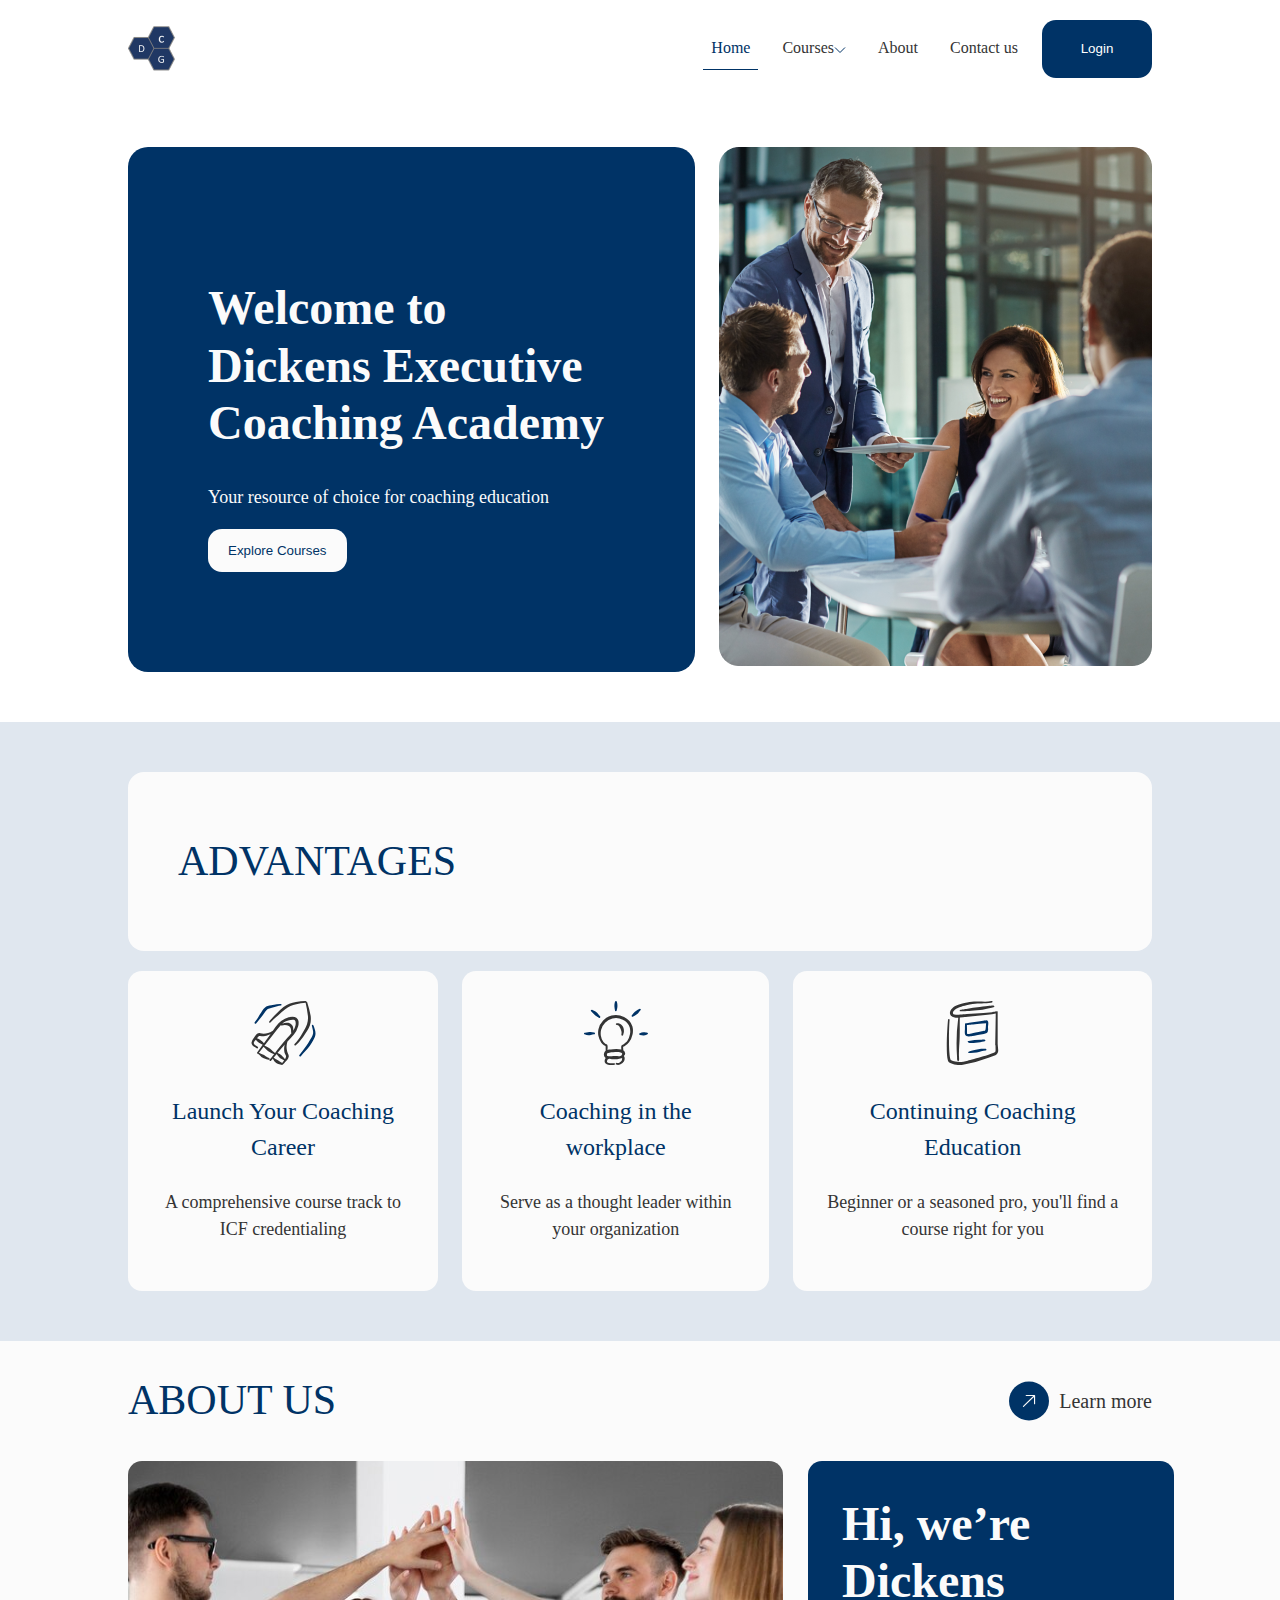
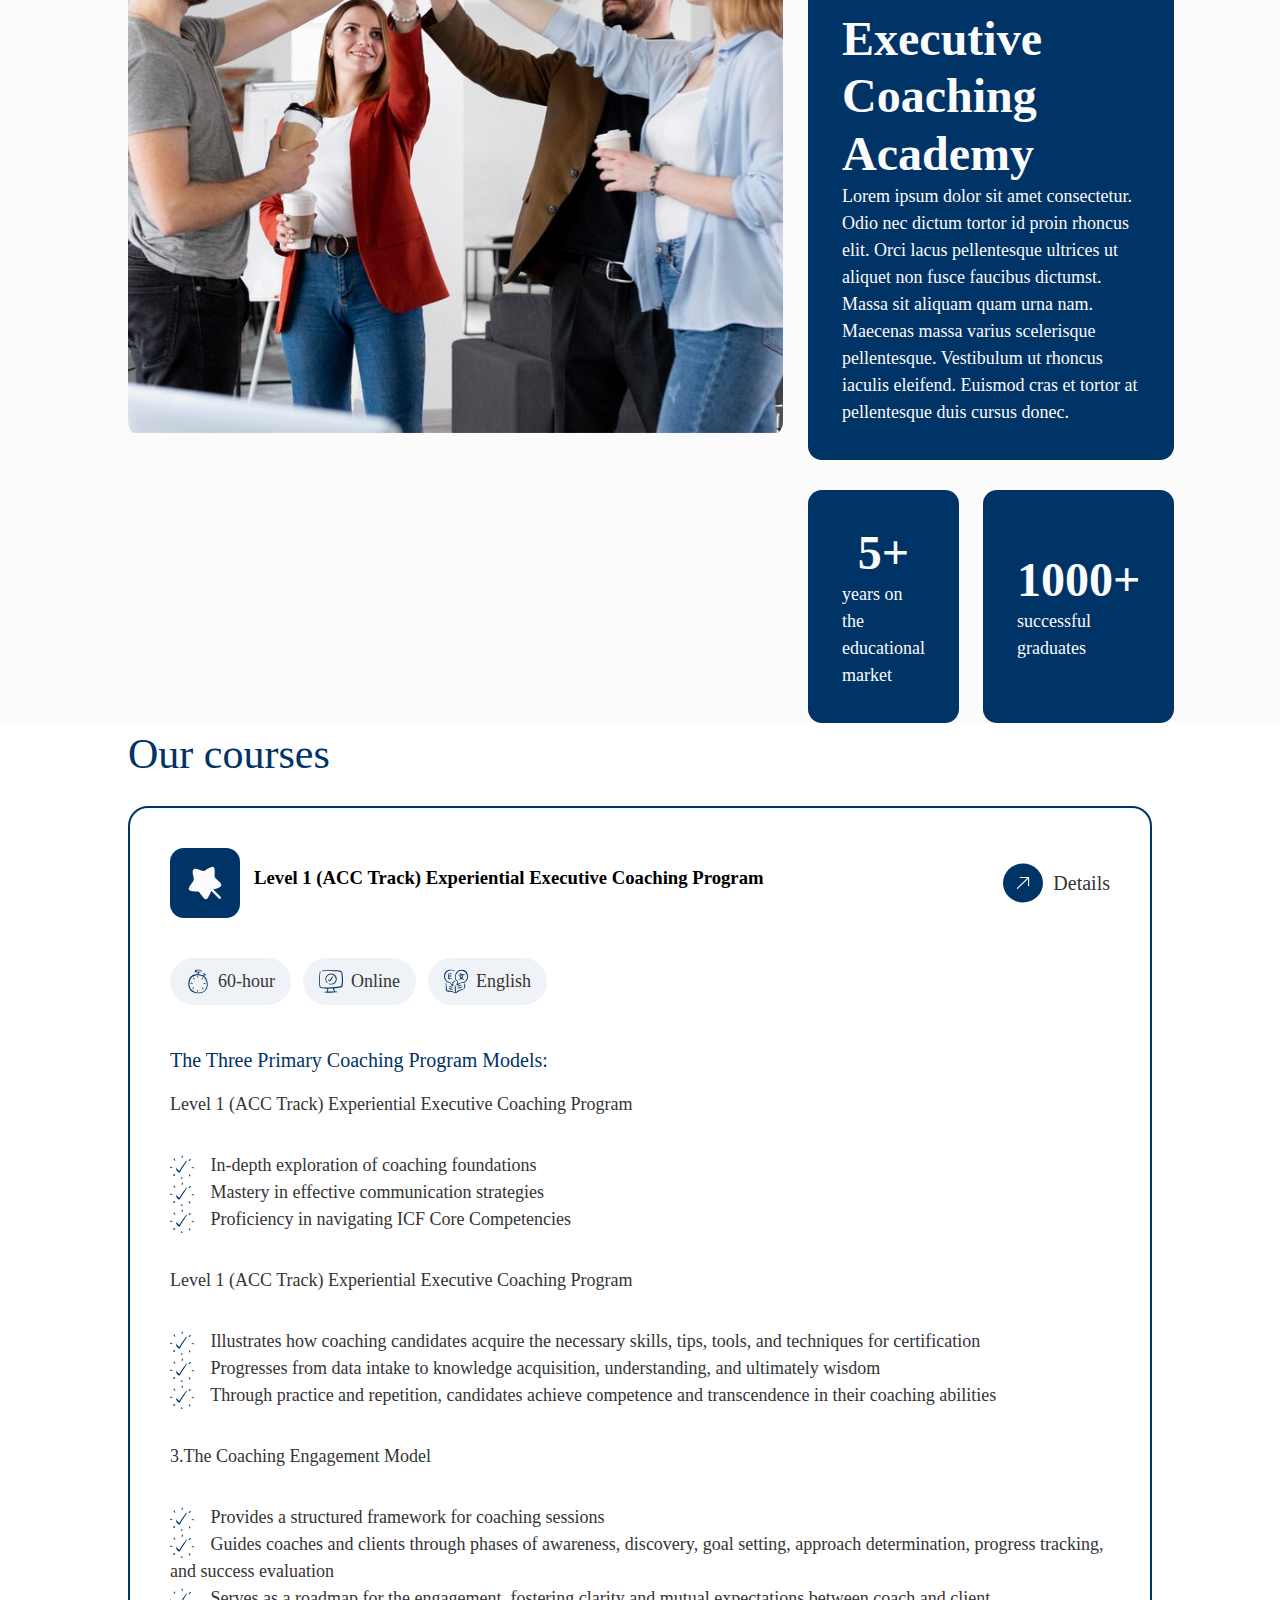
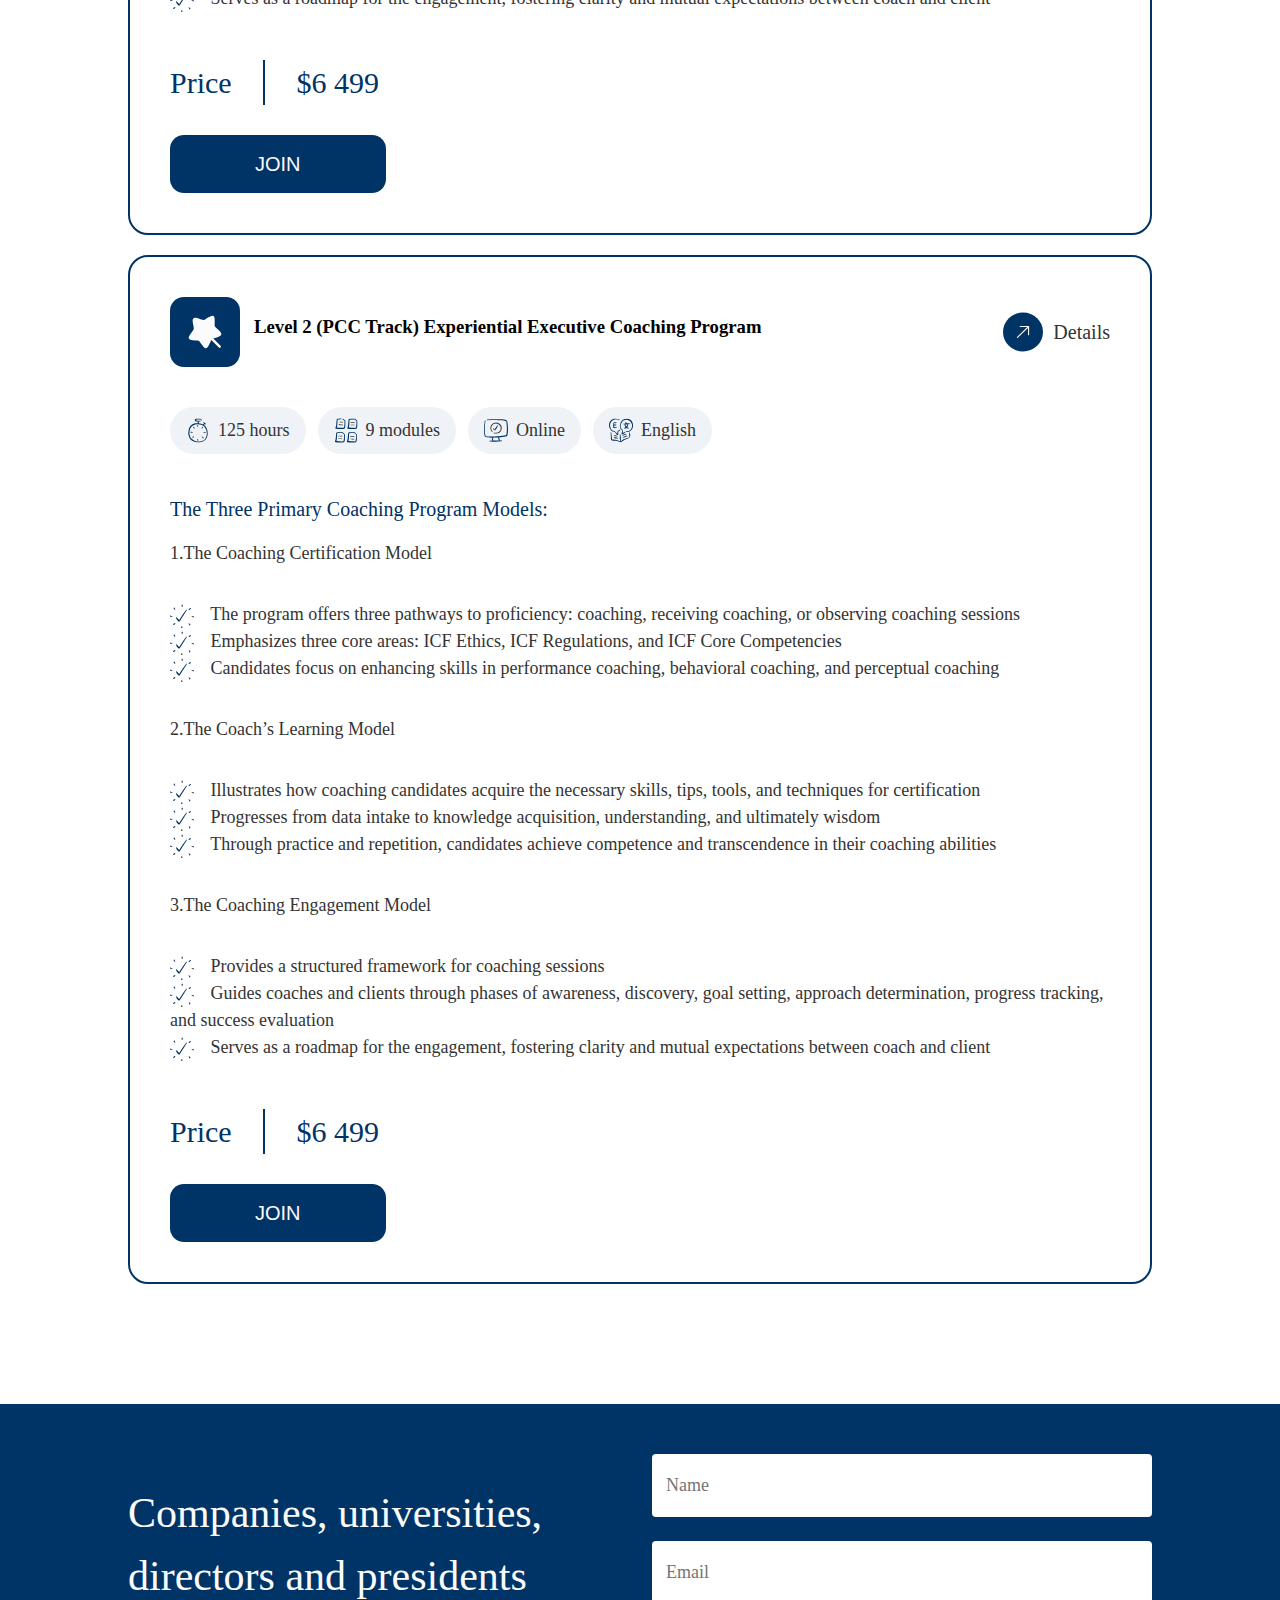
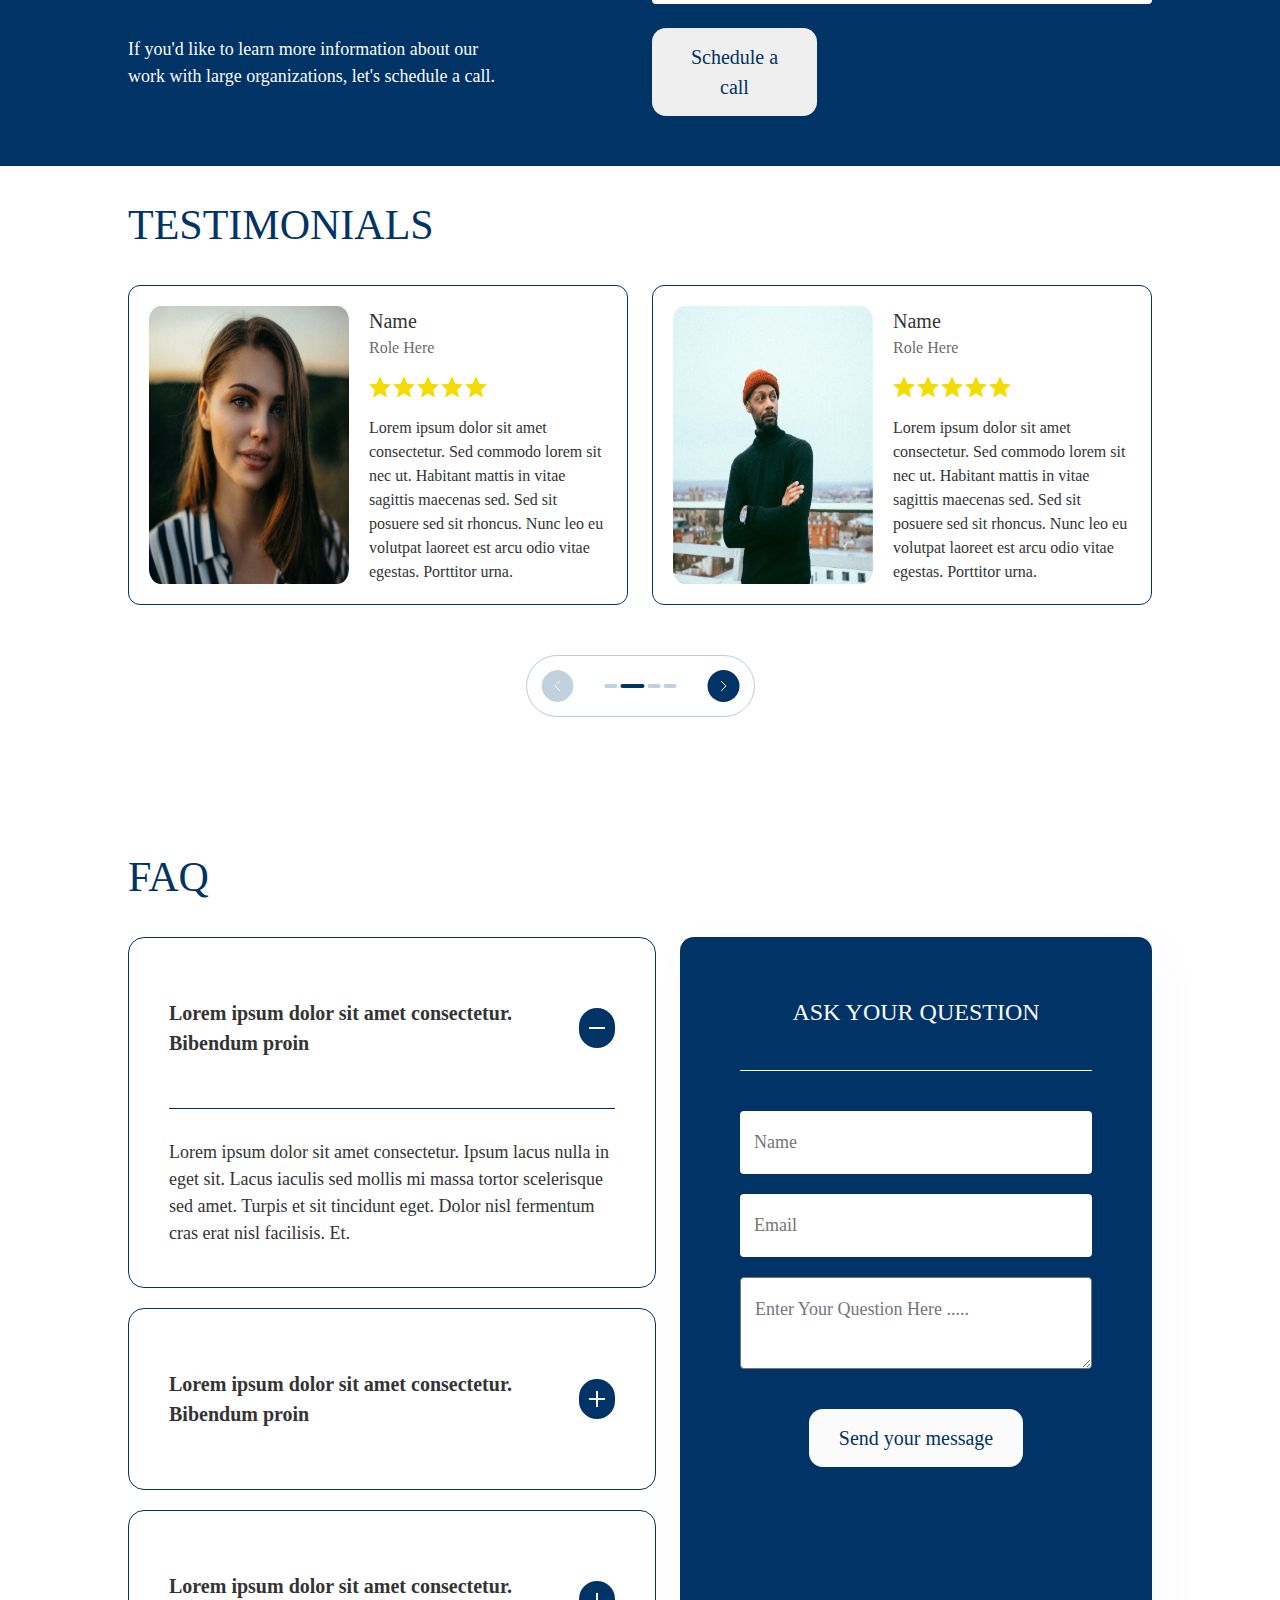
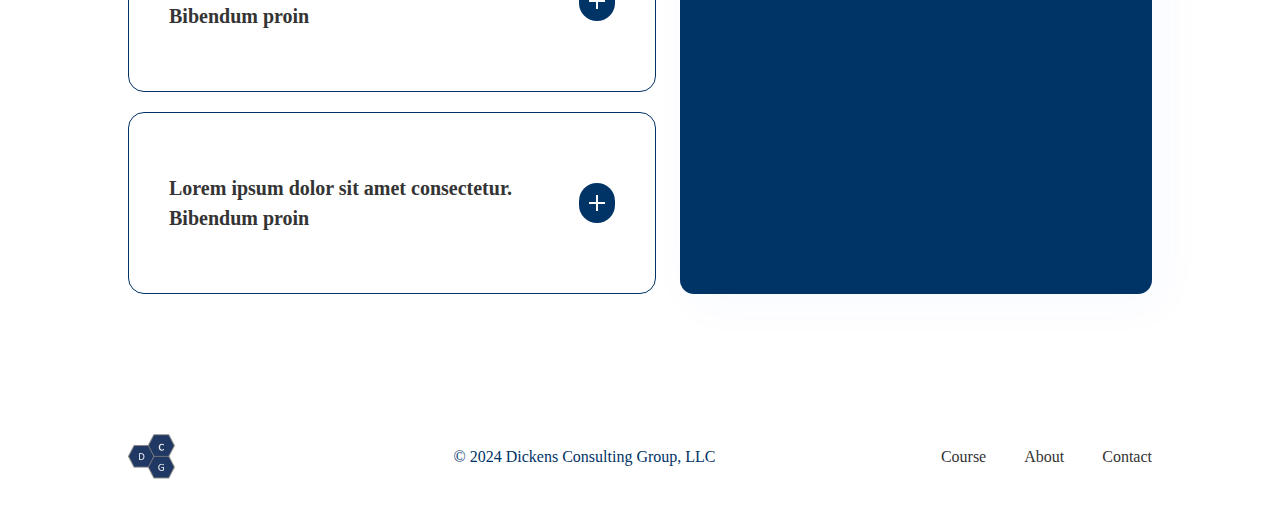
<file: index.html>
<!doctype html><html lang="en"><head><meta charset="utf-8"><meta name="viewport" content="width=device-width, initial-scale=1.0"><title>Dickens Academy</title><link rel="stylesheet" href="index.0ec7021f.css"><script src="index.cabb280d.js" defer></script></head><body> <header class="header"> <div class="container header__container"> <nav class="header__nav"> <div class="header__logo"> <img src="Logo.57f7f2d2.png" alt="logo" class="header__logo"> </div> <ul class="header__list"> <li class="header__item"><a href="#">Home</a></li> <li class="header__item"><a href="#">Courses</a></li> <li class="header__item"><a href="#">About</a></li> <li class="header__item"><a href="#">Contact us</a></li> </ul> <div class="header__login"> <button class="header__button">Login</button> </div> </nav> <div class="header__welcome"> <div class="blue-card header__welcome-left"> <h1 class="blue-card__title header__welcome-title"> Welcome to Dickens Executive Coaching Academy </h1> <p class="blue-card__subtitle header__welcome-subtitle"> Your resource of choice for coaching education </p> <button class="header__welcome-button">Explore Courses</button> </div> <div class="header__welcome-right"> <div class="header__welcome-image"> <img src="header__img.20eb5ce1.png" alt="header__image"> </div> </div> </div> </div> </header> <main class="main"> <section class="advantages"> <div class="advantages__container container"> <div class="advantages__top"> <h1 class="advantages__top-title">ADVANTAGES</h1> </div> <div class="advantages__bottom"> <div class="advantages__bottom-card"> <img src="advantages__icon-1.933cb392.svg" alt="icon-1" class="advantages__bottom-image"> <h3 class="advantages__bottom-title"> Launch Your Coaching Career </h3> <p class="advantages__bottom-subtitle"> A comprehensive course track to ICF credentialing </p> </div> <div class="advantages__bottom-card"> <img src="advantages__icon-2.fafd97b9.svg" alt="icon-2" class="advantages__bottom-image"> <h3 class="advantages__bottom-title"> Coaching in the workplace </h3> <p class="advantages__bottom-subtitle"> Serve as a thought leader within your organization </p> </div> <div class="advantages__bottom-card"> <img src="advantages__icon-3.8b12f614.svg" alt="icon-3" class="advantages__bottom-image"> <h3 class="advantages__bottom-title"> Continuing Coaching Education </h3> <p class="advantages__bottom-subtitle"> Beginner or a seasoned pro, you'll find a course right for you </p> </div> </div> </div> </section> <section class="about-us"> <div class="about-us__container container"> <div class="about-us__top"> <h1 class="about-us__title">ABOUT US</h1> <a href="#" class="about-us__link"> <img src="about-us__arrow.9a2076ce.svg" alt="arrow"> <p class="about-us__top-text">Learn more</p> </a> </div> <div class="about-us__bottom"> <div class="about-us__left"> <img src="about-us__logo.21a720a6.svg" alt="logo" class="about-us__image"> </div> <div class="about-us__right"> <div class="blue-card blue-card--1 blue-card--about-us"> <div class="blue-card__title"> Hi, we’re Dickens Executive Coaching Academy </div> <div class="blue-card__subtitle"> Lorem ipsum dolor sit amet consectetur. Odio nec dictum tortor id proin rhoncus elit. Orci lacus pellentesque ultrices ut aliquet non fusce faucibus dictumst. Massa sit aliquam quam urna nam. Maecenas massa varius scelerisque pellentesque. Vestibulum ut rhoncus iaculis eleifend. Euismod cras et tortor at pellentesque duis cursus donec. </div> </div> <div class="blue-card blue-card--2 blue-card--about-us"> <div class="blue-card__title">5+</div> <div class="blue-card__subtitle"> years on the educational market </div> </div> <div class="blue-card blue-card--3 blue-card--about-us"> <div class="blue-card__title">1000+</div> <div class="blue-card__subtitle">successful graduates</div> </div> </div> </div> </div> </section> <section class="our-courses"> <div class="container our-courses__container"> <div class="our-courses__title">Our courses</div> <div class="our-courses__card"> <div class="our-courses__card-header"> <div class="our-courses__card-header-left"> <img alt="logo" src="our-courses__star.2a9993a6.svg" class="our-courses__card-icon"> <h3 class="our-courses__card-header-title"> Level 1 (ACC Track) Experiential Executive Coaching Program </h3> </div> <a href="#" class="our-courses__card-link"> <img src="about-us__arrow.9a2076ce.svg" alt="arrow"> <p class="our-courses__card-header-text">Details</p> </a> </div> <div class="our-courses__card-statistics"> <div class="our-courses__card-statistic"> <img src="our-courses__clock.8020e90e.svg" alt="clock" class="our-courses__card-statistic-image"> <p class="our-courses__card-statistic-text">60-hour</p> </div> <div class="our-courses__card-statistic"> <img src="our-courses__tv.0f68d2a3.svg" alt="clock" class="our-courses__card-statistic-image"> <p class="our-courses__card-statistic-text">Online</p> </div> <div class="our-courses__card-statistic"> <img src="our-courses__book.ff270204.svg" alt="clock" class="our-courses__card-statistic-image"> <p class="our-courses__card-statistic-text">English</p> </div> </div> <div class="our-courses__card-info"> <h5 class="our-courses__card-info-title"> The Three Primary Coaching Program Models: </h5> <div class="our-courses__model"> <h6 class="our-courses__model-title"> Level 1 (ACC Track) Experiential Executive Coaching Program </h6> <ul class="our-courses__model-list"> <li class="our-courses__model-item"> In-depth exploration of coaching foundations </li> <li class="our-courses__model-item"> Mastery in effective communication strategies </li> <li class="our-courses__model-item"> Proficiency in navigating ICF Core Competencies </li> </ul> </div> <div class="our-courses__model"> <h6 class="our-courses__model-title"> Level 1 (ACC Track) Experiential Executive Coaching Program </h6> <ul class="our-courses__model-list"> <li class="our-courses__model-item"> Illustrates how coaching candidates acquire the necessary skills, tips, tools, and techniques for certification </li> <li class="our-courses__model-item"> Progresses from data intake to knowledge acquisition, understanding, and ultimately wisdom </li> <li class="our-courses__model-item"> Through practice and repetition, candidates achieve competence and transcendence in their coaching abilities </li> </ul> </div> <div class="our-courses__model"> <h6 class="our-courses__model-title"> 3.The Coaching Engagement Model </h6> <ul class="our-courses__model-list"> <li class="our-courses__model-item"> Provides a structured framework for coaching sessions </li> <li class="our-courses__model-item"> Guides coaches and clients through phases of awareness, discovery, goal setting, approach determination, progress tracking, and success evaluation </li> <li class="our-courses__model-item"> Serves as a roadmap for the engagement, fostering clarity and mutual expectations between coach and client </li> </ul> </div> </div> <div class="our-courses__card-price"> <p class="our-courses__price-left">Price</p> <div class="our-courses__price-middle"></div> <p class="our-courses__price-right">$6 499</p> </div> <button class="our-courses__card-button">JOIN</button> </div> <div class="our-courses__card"> <div class="our-courses__card-header"> <div class="our-courses__card-header-left"> <img alt="logo" src="our-courses__star.2a9993a6.svg" class="our-courses__card-icon"> <h3 class="our-courses__card-header-title"> Level 2 (PCC Track) Experiential Executive Coaching Program </h3> </div> <a href="#" class="our-courses__card-link"> <img src="about-us__arrow.9a2076ce.svg" alt="arrow"> <p class="our-courses__card-header-text">Details</p> </a> </div> <div class="our-courses__card-statistics"> <div class="our-courses__card-statistic"> <img src="our-courses__clock.8020e90e.svg" alt="clock" class="our-courses__card-statistic-image"> <p class="our-courses__card-statistic-text">125 hours</p> </div> <div class="our-courses__card-statistic"> <img src="our-courses__modules.0403dfcf.svg" alt="clock" class="our-courses__card-statistic-image"> <p class="our-courses__card-statistic-text">9 modules</p> </div> <div class="our-courses__card-statistic"> <img src="our-courses__tv.0f68d2a3.svg" alt="clock" class="our-courses__card-statistic-image"> <p class="our-courses__card-statistic-text">Online</p> </div> <div class="our-courses__card-statistic"> <img src="our-courses__book.ff270204.svg" alt="clock" class="our-courses__card-statistic-image"> <p class="our-courses__card-statistic-text">English</p> </div> </div> <div class="our-courses__card-info"> <h5 class="our-courses__card-info-title"> The Three Primary Coaching Program Models: </h5> <div class="our-courses__model"> <h6 class="our-courses__model-title"> 1.The Coaching Certification Model </h6> <ul class="our-courses__model-list"> <li class="our-courses__model-item"> The program offers three pathways to proficiency: coaching, receiving coaching, or observing coaching sessions </li> <li class="our-courses__model-item"> Emphasizes three core areas: ICF Ethics, ICF Regulations, and ICF Core Competencies </li> <li class="our-courses__model-item"> Candidates focus on enhancing skills in performance coaching, behavioral coaching, and perceptual coaching </li> </ul> </div> <div class="our-courses__model"> <h6 class="our-courses__model-title"> 2.The Coach’s Learning Model </h6> <ul class="our-courses__model-list"> <li class="our-courses__model-item"> Illustrates how coaching candidates acquire the necessary skills, tips, tools, and techniques for certification </li> <li class="our-courses__model-item"> Progresses from data intake to knowledge acquisition, understanding, and ultimately wisdom </li> <li class="our-courses__model-item"> Through practice and repetition, candidates achieve competence and transcendence in their coaching abilities </li> </ul> </div> <div class="our-courses__model"> <h6 class="our-courses__model-title"> 3.The Coaching Engagement Model </h6> <ul class="our-courses__model-list"> <li class="our-courses__model-item"> Provides a structured framework for coaching sessions </li> <li class="our-courses__model-item"> Guides coaches and clients through phases of awareness, discovery, goal setting, approach determination, progress tracking, and success evaluation </li> <li class="our-courses__model-item"> Serves as a roadmap for the engagement, fostering clarity and mutual expectations between coach and client </li> </ul> </div> </div> <div class="our-courses__card-price"> <p class="our-courses__price-left">Price</p> <div class="our-courses__price-middle"></div> <p class="our-courses__price-right">$6 499</p> </div> <button class="our-courses__card-button">JOIN</button> </div> </div> </section> <section class="form info-form"> <div class="container info-form__container"> <div class="info-form__left"> <h1 class="info-form__title"> Companies, universities, directors and presidents </h1> <p class="info-form__subtitle"> If you'd like to learn more information about our work with large organizations, let's schedule a call. </p> </div> <form class="info-form__right"> <input placeholder="Name" type="text" class="info-form__input"> <input placeholder="Email" type="email" class="info-form__input"> <button class="info-form__button">Schedule a call</button> </form> </div> </section> <section class="testimonials"> <div class="container testimonials__container"> <h1 class="testimonials__title">TESTIMONIALS</h1> <div class="testimonials__cards"> <div class="testimonials__card"> <img src="photo_1.465787cf.svg" alt="photo_1" class="testimonials__card-left"> <div class="testimonials__card-right"> <div class="testimonials__card-name">Name</div> <div class="testimonials__card-role">Role Here</div> <ul class="testimonials__card-stars"> <li class="testimonials__card-star"></li> <li class="testimonials__card-star"></li> <li class="testimonials__card-star"></li> <li class="testimonials__card-star"></li> <li class="testimonials__card-star"></li> </ul> <div class="testimonials__card-description"> Lorem ipsum dolor sit amet consectetur. Sed commodo lorem sit nec ut. Habitant mattis in vitae sagittis maecenas sed. Sed sit posuere sed sit rhoncus. Nunc leo eu volutpat laoreet est arcu odio vitae egestas. Porttitor urna. </div> </div> </div> <div class="testimonials__card"> <img src="photo_2.90736b0e.svg" alt="photo_1" class="testimonials__card-left"> <div class="testimonials__card-right"> <div class="testimonials__card-name">Name</div> <div class="testimonials__card-role">Role Here</div> <ul class="testimonials__card-stars"> <li class="testimonials__card-star"></li> <li class="testimonials__card-star"></li> <li class="testimonials__card-star"></li> <li class="testimonials__card-star"></li> <li class="testimonials__card-star"></li> </ul> <div class="testimonials__card-description"> Lorem ipsum dolor sit amet consectetur. Sed commodo lorem sit nec ut. Habitant mattis in vitae sagittis maecenas sed. Sed sit posuere sed sit rhoncus. Nunc leo eu volutpat laoreet est arcu odio vitae egestas. Porttitor urna. </div> </div> </div> </div> <nav class="testimonials__nav"> <img class="testimonials__nav-arrow-left" src="arrow__left.040373e3.svg" alt="arrow-left"> <ul class="testimonials__nav-pagination"> <li class="testimonials__nav-pagination-item"> <img src="rectangle_nav.bfa56d13.svg" alt="rectangle"> </li> <li class="testimonials__nav-pagination-item"> <img src="rectangle_nav__active.c12c23b9.svg" alt="rectangle"> </li> <li class="testimonials__nav-pagination-item"> <img src="rectangle_nav.bfa56d13.svg" alt="rectangle"> </li> <li class="testimonials__nav-pagination-item"> <img src="rectangle_nav.bfa56d13.svg" alt="rectangle"> </li> </ul> <img class="testimonials__nav-arrow-right" src="arrow__right.067f845e.svg" alt="arrow-right"> </nav> </div> </section> <section class="faq"> <div class="container faq__container"> <h1 class="faq__title">FAQ</h1> <div class="faq-flex"> <div class="faq__left"> <div class="faq__left-card"> <div class="faq__left-top"> <h3 class="faq__left-title"> Lorem ipsum dolor sit amet consectetur. Bibendum proin </h3> <button class="button-minus faq__left-button"></button> </div> <div class="faq__left-middle"></div> <div class="faq__left-bottom"> Lorem ipsum dolor sit amet consectetur. Ipsum lacus nulla in eget sit. Lacus iaculis sed mollis mi massa tortor scelerisque sed amet. Turpis et sit tincidunt eget. Dolor nisl fermentum cras erat nisl facilisis. Et. </div> </div> <div class="faq__left-card"> <div class="faq__left-top"> <h3 class="faq__left-title"> Lorem ipsum dolor sit amet consectetur. Bibendum proin </h3> <button class="button-plus faq__left-button"></button> </div> </div> <div class="faq__left-card"> <div class="faq__left-top"> <h3 class="faq__left-title"> Lorem ipsum dolor sit amet consectetur. Bibendum proin </h3> <button class="button-plus faq__left-button"></button> </div> </div> <div class="faq__left-card"> <div class="faq__left-top"> <h3 class="faq__left-title"> Lorem ipsum dolor sit amet consectetur. Bibendum proin </h3> <button class="button-plus faq__left-button"></button> </div> </div> </div> <div class="faq__right"> <div class="faq__right-title">ASK YOUR QUESTION</div> <div class="faq__right-line"></div> <form action="#" class="faq__right-form"> <input placeholder="Name" type="text" class="faq__right-input"> <input placeholder="Email" type="email" class="faq__right-email"> <textarea placeholder="Enter Your Question Here ....."></textarea> <button class="faq__right-button">Send your message</button> </form> </div> </div> </div> </section> </main> <div class="footer"> <div class="container footer__container"> <img src="Logo.57f7f2d2.png" alt="logo" class="footer__logo"> <h3 class="footer__copyrights"> © 2024 Dickens Consulting Group, LLC </h3> <div class="footer__nav"> <a href="#" class="footer__nav-item">Course</a> <a href="#" class="footer__nav-item">About</a> <a href="#" class="footer__nav-item">Contact</a> </div> </div> </div> </body></html>
</file>
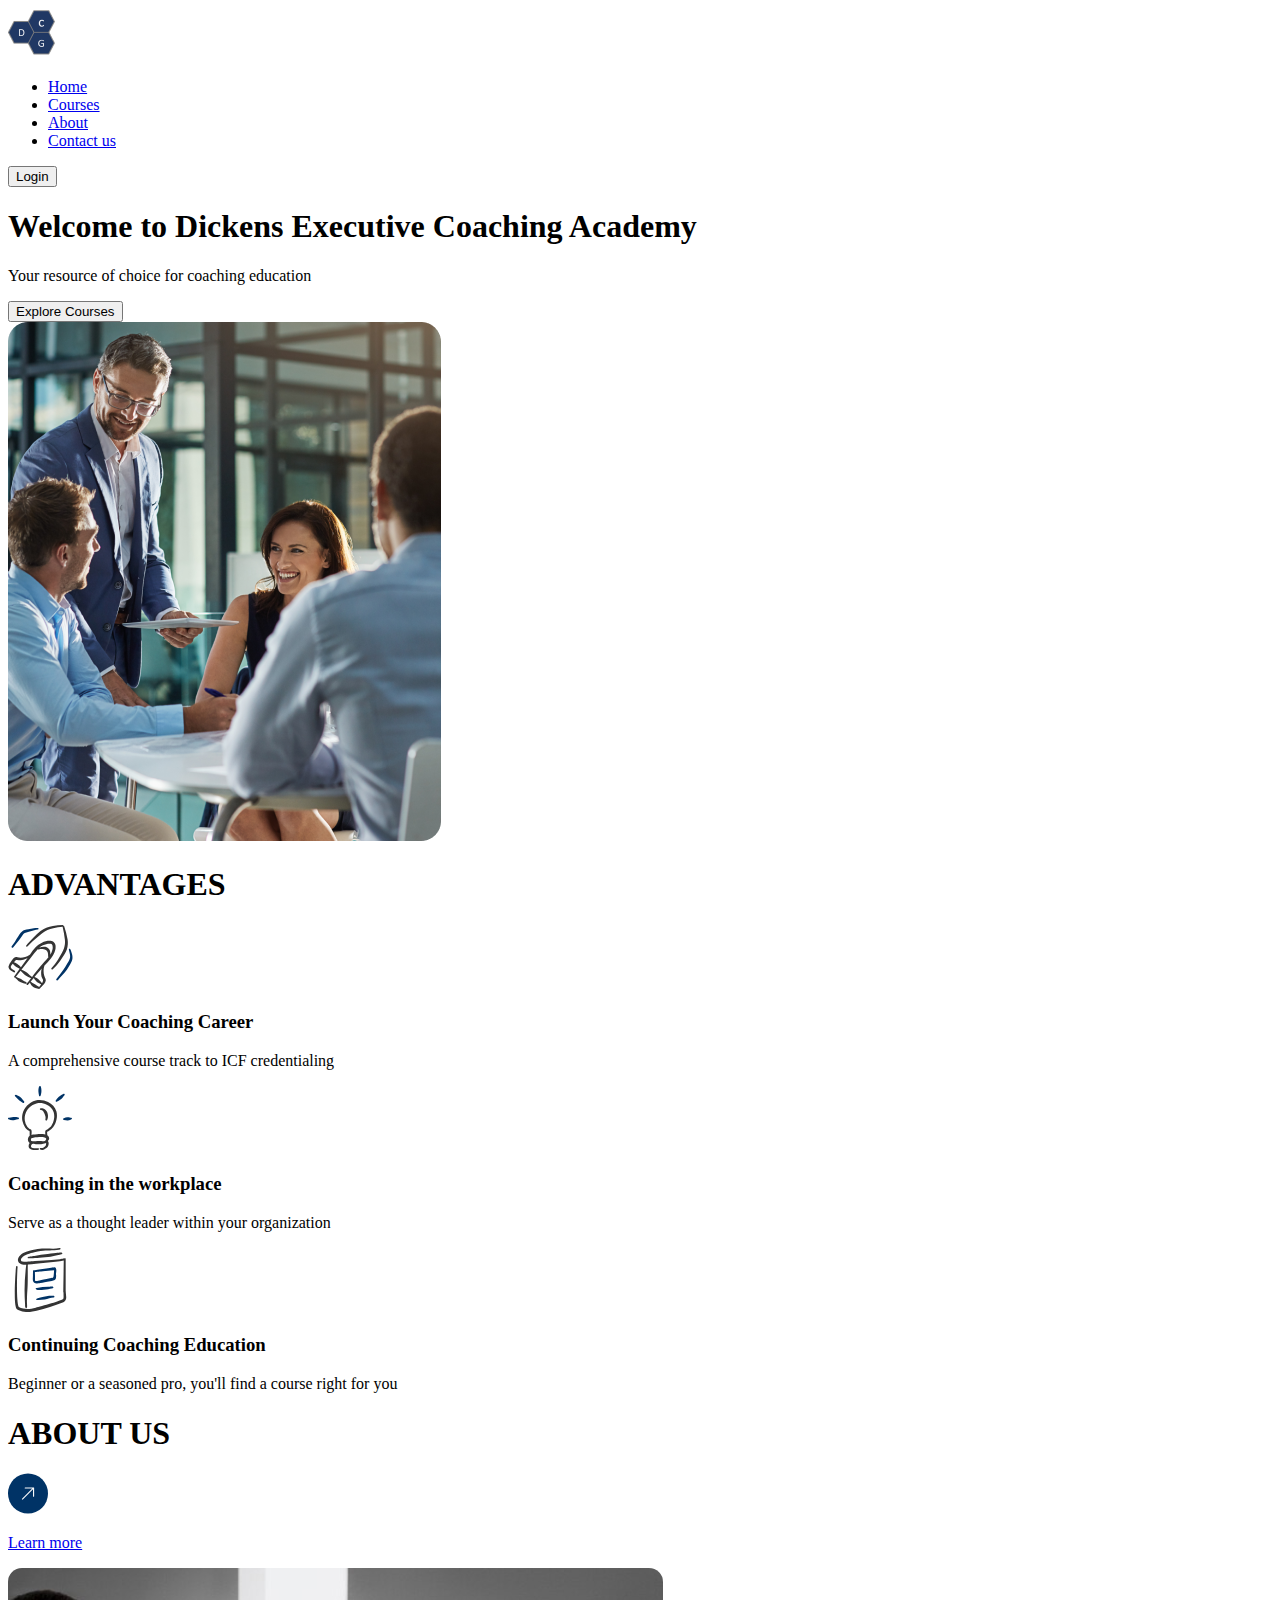
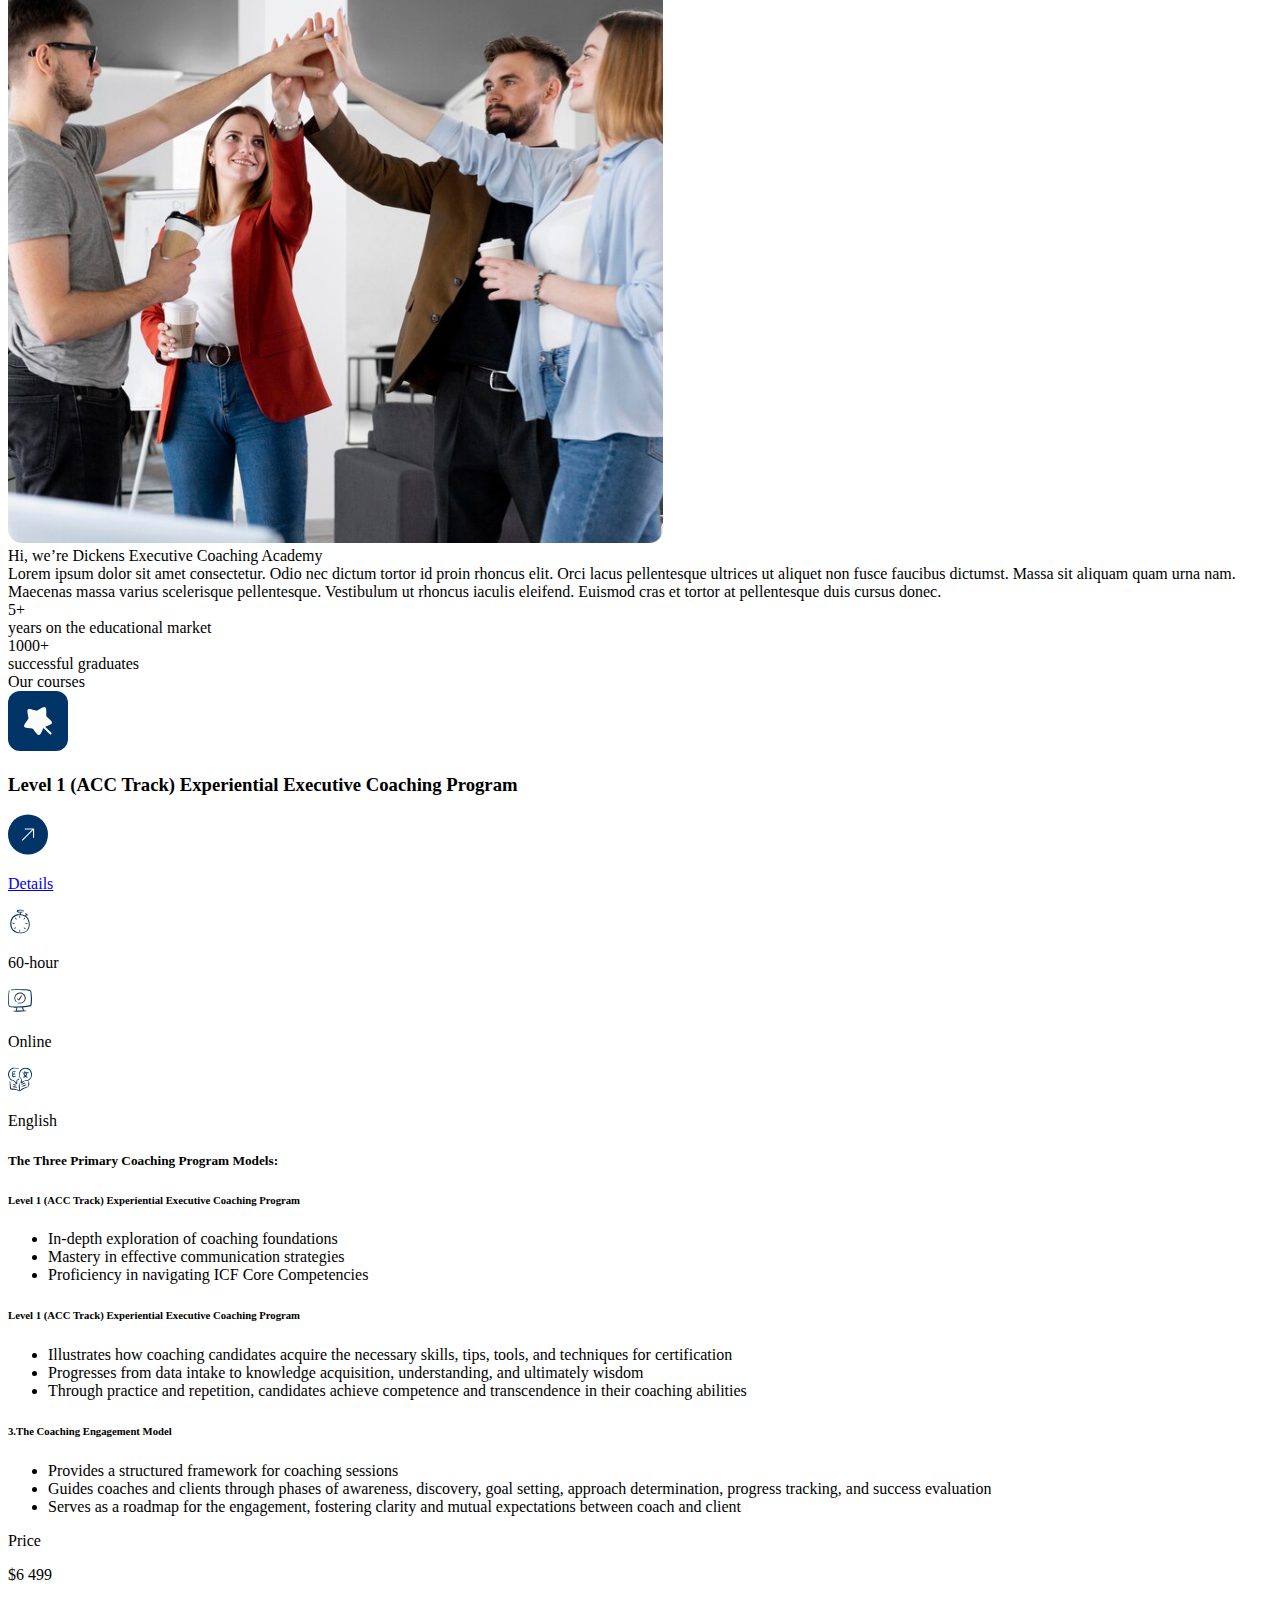
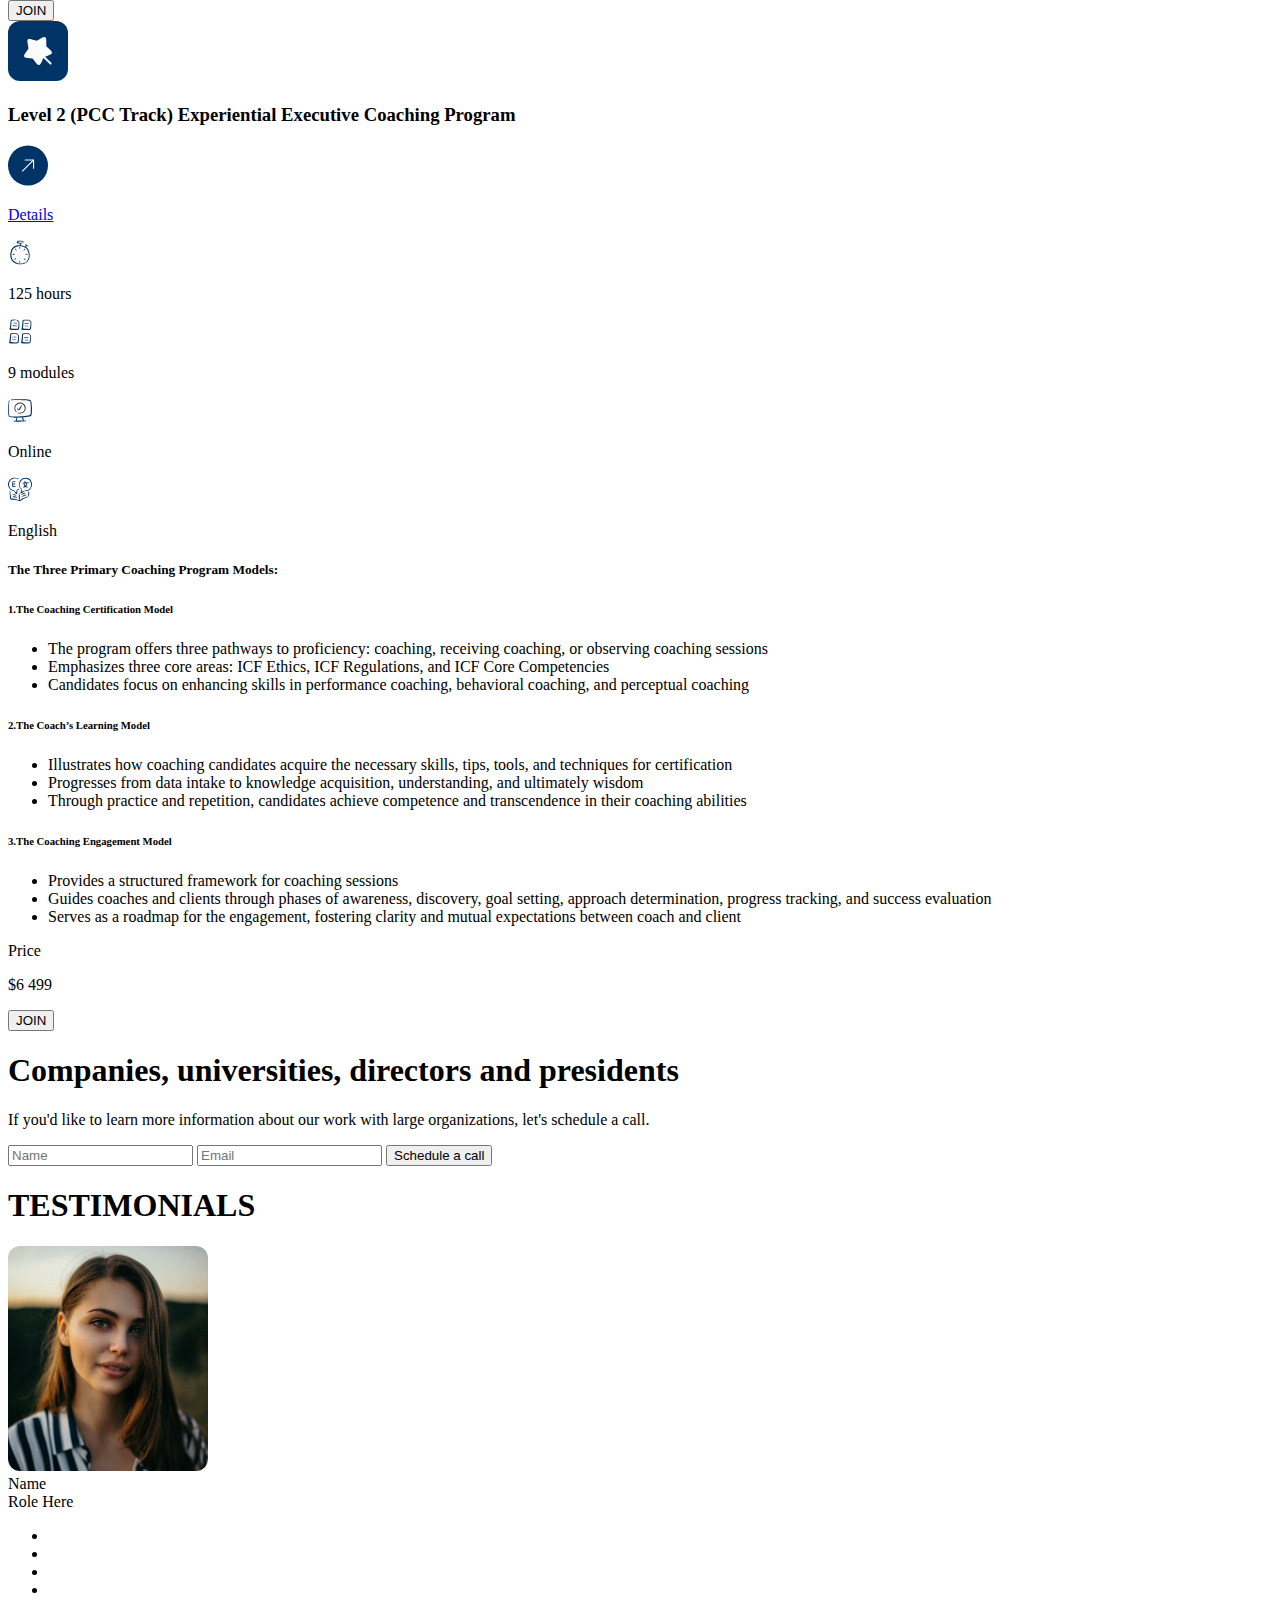
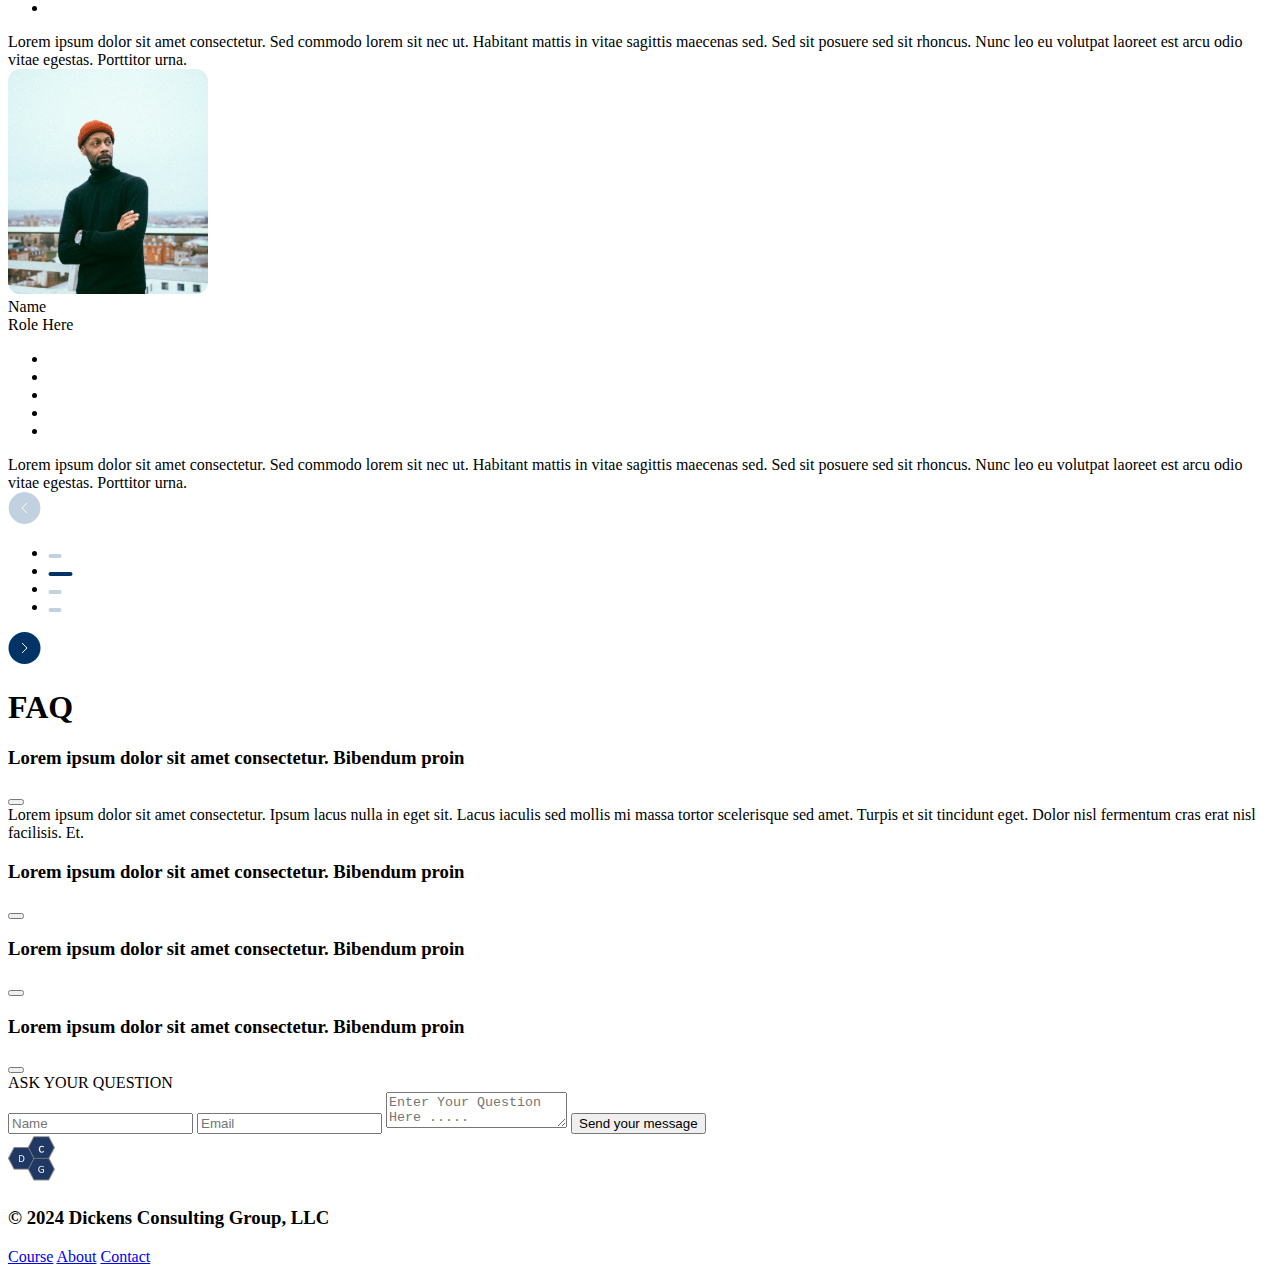
<file: src/index.html>
<!doctype html>
<html lang="en">
  <head>
    <meta charset="UTF-8" />
    <meta name="viewport" content="width=device-width, initial-scale=1.0" />
    <title>Dickens Academy</title>
    <link rel="stylesheet" href="./styles/main.scss" />
    <script src="scripts/main.js" defer></script>
  </head>
  <body>
    <header class="header">
      <div class="header__container container">
        <nav class="header__nav">
          <div class="header__logo">
            <img
              src="./assets/images/header/Logo.png"
              alt="logo"
              class="header__logo"
            />
          </div>
          <ul class="header__list">
            <li class="header__item"><a href="#">Home</a></li>
            <li class="header__item"><a href="#">Courses</a></li>
            <li class="header__item"><a href="#">About</a></li>
            <li class="header__item"><a href="#">Contact us</a></li>
          </ul>
          <div class="header__login">
            <button class="header__button">Login</button>
          </div>
        </nav>
        <div class="header__welcome">
          <div class="header__welcome-left blue-card">
            <h1 class="header__welcome-title blue-card__title">
              Welcome to Dickens Executive Coaching Academy
            </h1>
            <p class="header__welcome-subtitle blue-card__subtitle">
              Your resource of choice for coaching education
            </p>
            <button class="header__welcome-button">Explore Courses</button>
          </div>
          <div class="header__welcome-right">
            <div class="header__welcome-image">
              <img
                src="./assets/images/header/header__img.png"
                alt="header__image"
              />
            </div>
          </div>
        </div>
      </div>
    </header>
    <main class="main">
      <section class="advantages">
        <div class="advantages__container container">
          <div class="advantages__top">
            <h1 class="advantages__top-title">ADVANTAGES</h1>
          </div>
          <div class="advantages__bottom">
            <div class="advantages__bottom-card">
              <img
                src="./assets/images/advantages/advantages__icon-1.svg"
                alt="icon-1"
                class="advantages__bottom-image"
              />
              <h3 class="advantages__bottom-title">
                Launch Your Coaching Career
              </h3>
              <p class="advantages__bottom-subtitle">
                A comprehensive course track to ICF credentialing
              </p>
            </div>
            <div class="advantages__bottom-card">
              <img
                src="./assets/images/advantages/advantages__icon-2.svg"
                alt="icon-2"
                class="advantages__bottom-image"
              />
              <h3 class="advantages__bottom-title">
                Coaching in the workplace
              </h3>
              <p class="advantages__bottom-subtitle">
                Serve as a thought leader within your organization
              </p>
            </div>
            <div class="advantages__bottom-card">
              <img
                src="./assets/images/advantages/advantages__icon-3.svg"
                alt="icon-3"
                class="advantages__bottom-image"
              />
              <h3 class="advantages__bottom-title">
                Continuing Coaching Education
              </h3>
              <p class="advantages__bottom-subtitle">
                Beginner or a seasoned pro, you'll find a course right for you
              </p>
            </div>
          </div>
        </div>
      </section>
      <section class="about-us">
        <div class="about-us__container container">
          <div class="about-us__top">
            <h1 class="about-us__title">ABOUT US</h1>
            <a href="#" class="about-us__link">
              <img
                src="./assets/images/about-us/about-us__arrow.svg"
                alt="arrow"
              />
              <p class="about-us__top-text">Learn more</p>
            </a>
          </div>
          <div class="about-us__bottom">
            <div class="about-us__left">
              <img
                src="./assets/images/about-us/about-us__logo.svg"
                alt="logo"
                class="about-us__image"
              />
            </div>
            <div class="about-us__right">
              <div class="blue-card blue-card--1 blue-card--about-us">
                <div class="blue-card__title">
                  Hi, we’re Dickens Executive Coaching Academy
                </div>
                <div class="blue-card__subtitle">
                  Lorem ipsum dolor sit amet consectetur. Odio nec dictum tortor
                  id proin rhoncus elit. Orci lacus pellentesque ultrices ut
                  aliquet non fusce faucibus dictumst. Massa sit aliquam quam
                  urna nam. Maecenas massa varius scelerisque pellentesque.
                  Vestibulum ut rhoncus iaculis eleifend. Euismod cras et tortor
                  at pellentesque duis cursus donec.
                </div>
              </div>
              <div class="blue-card blue-card--2 blue-card--about-us">
                <div class="blue-card__title">5+</div>
                <div class="blue-card__subtitle">
                  years on the educational market
                </div>
              </div>
              <div class="blue-card blue-card--3 blue-card--about-us">
                <div class="blue-card__title">1000+</div>
                <div class="blue-card__subtitle">successful graduates</div>
              </div>
            </div>
          </div>
        </div>
      </section>
      <section class="our-courses">
        <div class="our-courses__container container">
          <div class="our-courses__title">Our courses</div>
          <div class="our-courses__card">
            <div class="our-courses__card-header">
              <div class="our-courses__card-header-left">
                <img
                  alt="logo"
                  src="./assets/images/our-courses/our-courses__star.svg"
                  class="our-courses__card-icon"
                />
                <h3 class="our-courses__card-header-title">
                  Level 1 (ACC Track) Experiential Executive Coaching Program
                </h3>
              </div>
              <a href="#" class="our-courses__card-link">
                <img
                  src="./assets/images/about-us/about-us__arrow.svg"
                  alt="arrow"
                />
                <p class="our-courses__card-header-text">Details</p>
              </a>
            </div>
            <div class="our-courses__card-statistics">
              <div class="our-courses__card-statistic">
                <img
                  src="./assets/images/our-courses/our-courses__clock.svg"
                  alt="clock"
                  class="our-courses__card-statistic-image"
                />
                <p class="our-courses__card-statistic-text">60-hour</p>
              </div>
              <div class="our-courses__card-statistic">
                <img
                  src="./assets/images/our-courses/our-courses__tv.svg"
                  alt="clock"
                  class="our-courses__card-statistic-image"
                />
                <p class="our-courses__card-statistic-text">Online</p>
              </div>
              <div class="our-courses__card-statistic">
                <img
                  src="./assets/images/our-courses/our-courses__book.svg"
                  alt="clock"
                  class="our-courses__card-statistic-image"
                />
                <p class="our-courses__card-statistic-text">English</p>
              </div>
            </div>
            <div class="our-courses__card-info">
              <h5 class="our-courses__card-info-title">
                The Three Primary Coaching Program Models:
              </h5>
              <div class="our-courses__model">
                <h6 class="our-courses__model-title">
                  Level 1 (ACC Track) Experiential Executive Coaching Program
                </h6>
                <ul class="our-courses__model-list">
                  <li class="our-courses__model-item">
                    In-depth exploration of coaching foundations
                  </li>
                  <li class="our-courses__model-item">
                    Mastery in effective communication strategies
                  </li>
                  <li class="our-courses__model-item">
                    Proficiency in navigating ICF Core Competencies
                  </li>
                </ul>
              </div>
              <div class="our-courses__model">
                <h6 class="our-courses__model-title">
                  Level 1 (ACC Track) Experiential Executive Coaching Program
                </h6>
                <ul class="our-courses__model-list">
                  <li class="our-courses__model-item">
                    Illustrates how coaching candidates acquire the necessary
                    skills, tips, tools, and techniques for certification
                  </li>
                  <li class="our-courses__model-item">
                    Progresses from data intake to knowledge acquisition,
                    understanding, and ultimately wisdom
                  </li>
                  <li class="our-courses__model-item">
                    Through practice and repetition, candidates achieve
                    competence and transcendence in their coaching abilities
                  </li>
                </ul>
              </div>
              <div class="our-courses__model">
                <h6 class="our-courses__model-title">
                  3.The Coaching Engagement Model
                </h6>
                <ul class="our-courses__model-list">
                  <li class="our-courses__model-item">
                    Provides a structured framework for coaching sessions
                  </li>
                  <li class="our-courses__model-item">
                    Guides coaches and clients through phases of awareness,
                    discovery, goal setting, approach determination, progress
                    tracking, and success evaluation
                  </li>
                  <li class="our-courses__model-item">
                    Serves as a roadmap for the engagement, fostering clarity
                    and mutual expectations between coach and client
                  </li>
                </ul>
              </div>
            </div>
            <div class="our-courses__card-price">
              <p class="our-courses__price-left">Price</p>
              <div class="our-courses__price-middle"></div>
              <p class="our-courses__price-right">$6 499</p>
            </div>
            <button class="our-courses__card-button">JOIN</button>
          </div>
          <div class="our-courses__card">
            <div class="our-courses__card-header">
              <div class="our-courses__card-header-left">
                <img
                  alt="logo"
                  src="./assets/images/our-courses/our-courses__star.svg"
                  class="our-courses__card-icon"
                />
                <h3 class="our-courses__card-header-title">
                  Level 2 (PCC Track) Experiential Executive Coaching Program
                </h3>
              </div>
              <a href="#" class="our-courses__card-link">
                <img
                  src="./assets/images/about-us/about-us__arrow.svg"
                  alt="arrow"
                />
                <p class="our-courses__card-header-text">Details</p>
              </a>
            </div>
            <div class="our-courses__card-statistics">
              <div class="our-courses__card-statistic">
                <img
                  src="./assets/images/our-courses/our-courses__clock.svg"
                  alt="clock"
                  class="our-courses__card-statistic-image"
                />
                <p class="our-courses__card-statistic-text">125 hours</p>
              </div>
              <div class="our-courses__card-statistic">
                <img
                  src="./assets/images/our-courses/our-courses__modules.svg"
                  alt="clock"
                  class="our-courses__card-statistic-image"
                />
                <p class="our-courses__card-statistic-text">9 modules</p>
              </div>
              <div class="our-courses__card-statistic">
                <img
                  src="./assets/images/our-courses/our-courses__tv.svg"
                  alt="clock"
                  class="our-courses__card-statistic-image"
                />
                <p class="our-courses__card-statistic-text">Online</p>
              </div>
              <div class="our-courses__card-statistic">
                <img
                  src="./assets/images/our-courses/our-courses__book.svg"
                  alt="clock"
                  class="our-courses__card-statistic-image"
                />
                <p class="our-courses__card-statistic-text">English</p>
              </div>
            </div>
            <div class="our-courses__card-info">
              <h5 class="our-courses__card-info-title">
                The Three Primary Coaching Program Models:
              </h5>
              <div class="our-courses__model">
                <h6 class="our-courses__model-title">
                  1.The Coaching Certification Model
                </h6>
                <ul class="our-courses__model-list">
                  <li class="our-courses__model-item">
                    The program offers three pathways to proficiency: coaching,
                    receiving coaching, or observing coaching sessions
                  </li>
                  <li class="our-courses__model-item">
                    Emphasizes three core areas: ICF Ethics, ICF Regulations,
                    and ICF Core Competencies
                  </li>
                  <li class="our-courses__model-item">
                    Candidates focus on enhancing skills in performance
                    coaching, behavioral coaching, and perceptual coaching
                  </li>
                </ul>
              </div>
              <div class="our-courses__model">
                <h6 class="our-courses__model-title">
                  2.The Coach’s Learning Model
                </h6>
                <ul class="our-courses__model-list">
                  <li class="our-courses__model-item">
                    Illustrates how coaching candidates acquire the necessary
                    skills, tips, tools, and techniques for certification
                  </li>
                  <li class="our-courses__model-item">
                    Progresses from data intake to knowledge acquisition,
                    understanding, and ultimately wisdom
                  </li>
                  <li class="our-courses__model-item">
                    Through practice and repetition, candidates achieve
                    competence and transcendence in their coaching abilities
                  </li>
                </ul>
              </div>
              <div class="our-courses__model">
                <h6 class="our-courses__model-title">
                  3.The Coaching Engagement Model
                </h6>
                <ul class="our-courses__model-list">
                  <li class="our-courses__model-item">
                    Provides a structured framework for coaching sessions
                  </li>
                  <li class="our-courses__model-item">
                    Guides coaches and clients through phases of awareness,
                    discovery, goal setting, approach determination, progress
                    tracking, and success evaluation
                  </li>
                  <li class="our-courses__model-item">
                    Serves as a roadmap for the engagement, fostering clarity
                    and mutual expectations between coach and client
                  </li>
                </ul>
              </div>
            </div>
            <div class="our-courses__card-price">
              <p class="our-courses__price-left">Price</p>
              <div class="our-courses__price-middle"></div>
              <p class="our-courses__price-right">$6 499</p>
            </div>
            <button class="our-courses__card-button">JOIN</button>
          </div>
        </div>
      </section>
      <section class="info-form form">
        <div class="info-form__container container">
          <div class="info-form__left">
            <h1 class="info-form__title">
              Companies, universities, directors and presidents
            </h1>
            <p class="info-form__subtitle">
              If you'd like to learn more information about our work with large
              organizations, let's schedule a call.
            </p>
          </div>
          <form class="info-form__right">
            <input placeholder="Name" type="text" class="info-form__input" />
            <input placeholder="Email" type="email" class="info-form__input" />
            <button class="info-form__button">Schedule a call</button>
          </form>
        </div>
      </section>
      <section class="testimonials">
        <div class="testimonials__container container">
          <h1 class="testimonials__title">TESTIMONIALS</h1>
          <div class="testimonials__cards">
            <div class="testimonials__card">
              <img
                src="./assets/images/testimonials/photo_1.svg"
                alt="photo_1"
                class="testimonials__card-left"
              />
              <div class="testimonials__card-right">
                <div class="testimonials__card-name">Name</div>
                <div class="testimonials__card-role">Role Here</div>
                <ul class="testimonials__card-stars">
                  <li class="testimonials__card-star"></li>
                  <li class="testimonials__card-star"></li>
                  <li class="testimonials__card-star"></li>
                  <li class="testimonials__card-star"></li>
                  <li class="testimonials__card-star"></li>
                </ul>
                <div class="testimonials__card-description">
                  Lorem ipsum dolor sit amet consectetur. Sed commodo lorem sit
                  nec ut. Habitant mattis in vitae sagittis maecenas sed. Sed
                  sit posuere sed sit rhoncus. Nunc leo eu volutpat laoreet est
                  arcu odio vitae egestas. Porttitor urna.
                </div>
              </div>
            </div>
            <div class="testimonials__card">
              <img
                src="./assets/images/testimonials/photo_2.svg"
                alt="photo_1"
                class="testimonials__card-left"
              />
              <div class="testimonials__card-right">
                <div class="testimonials__card-name">Name</div>
                <div class="testimonials__card-role">Role Here</div>
                <ul class="testimonials__card-stars">
                  <li class="testimonials__card-star"></li>
                  <li class="testimonials__card-star"></li>
                  <li class="testimonials__card-star"></li>
                  <li class="testimonials__card-star"></li>
                  <li class="testimonials__card-star"></li>
                </ul>
                <div class="testimonials__card-description">
                  Lorem ipsum dolor sit amet consectetur. Sed commodo lorem sit
                  nec ut. Habitant mattis in vitae sagittis maecenas sed. Sed
                  sit posuere sed sit rhoncus. Nunc leo eu volutpat laoreet est
                  arcu odio vitae egestas. Porttitor urna.
                </div>
              </div>
            </div>
          </div>
          <nav class="testimonials__nav">
            <img
              class="testimonials__nav-arrow-left"
              src="./assets/images/testimonials/arrow__left.svg"
              alt="arrow-left"
            />
            <ul class="testimonials__nav-pagination">
              <li class="testimonials__nav-pagination-item">
                <img
                  src="./assets/images/testimonials/rectangle_nav.svg"
                  alt="rectangle"
                />
              </li>
              <li class="testimonials__nav-pagination-item">
                <img
                  src="./assets/images/testimonials/rectangle_nav__active.svg"
                  alt="rectangle"
                />
              </li>
              <li class="testimonials__nav-pagination-item">
                <img
                  src="./assets/images/testimonials/rectangle_nav.svg"
                  alt="rectangle"
                />
              </li>
              <li class="testimonials__nav-pagination-item">
                <img
                  src="./assets/images/testimonials/rectangle_nav.svg"
                  alt="rectangle"
                />
              </li>
            </ul>
            <img
              class="testimonials__nav-arrow-right"
              src="./assets/images/testimonials/arrow__right.svg"
              alt="arrow-right"
            />
          </nav>
        </div>
      </section>
      <section class="faq">
        <div class="faq__container container">
          <h1 class="faq__title">FAQ</h1>
          <div class="faq-flex">
            <div class="faq__left">
              <div class="faq__left-card">
                <div class="faq__left-top">
                  <h3 class="faq__left-title">
                    Lorem ipsum dolor sit amet consectetur. Bibendum proin
                  </h3>
                  <button class="faq__left-button button-minus"></button>
                </div>
                <div class="faq__left-middle"></div>
                <div class="faq__left-bottom">
                  Lorem ipsum dolor sit amet consectetur. Ipsum lacus nulla in
                  eget sit. Lacus iaculis sed mollis mi massa tortor scelerisque
                  sed amet. Turpis et sit tincidunt eget. Dolor nisl fermentum
                  cras erat nisl facilisis. Et.
                </div>
              </div>
              <div class="faq__left-card">
                <div class="faq__left-top">
                  <h3 class="faq__left-title">
                    Lorem ipsum dolor sit amet consectetur. Bibendum proin
                  </h3>
                  <button class="faq__left-button button-plus"></button>
                </div>
              </div>
              <div class="faq__left-card">
                <div class="faq__left-top">
                  <h3 class="faq__left-title">
                    Lorem ipsum dolor sit amet consectetur. Bibendum proin
                  </h3>
                  <button class="faq__left-button button-plus"></button>
                </div>
              </div>
              <div class="faq__left-card">
                <div class="faq__left-top">
                  <h3 class="faq__left-title">
                    Lorem ipsum dolor sit amet consectetur. Bibendum proin
                  </h3>
                  <button class="faq__left-button button-plus"></button>
                </div>
              </div>
            </div>
            <div class="faq__right">
              <div class="faq__right-title">ASK YOUR QUESTION</div>
              <div class="faq__right-line"></div>
              <form action="#" class="faq__right-form">
                <input
                  placeholder="Name"
                  type="text"
                  class="faq__right-input"
                />
                <input
                  placeholder="Email"
                  type="email"
                  class="faq__right-email"
                />
                <textarea
                  placeholder="Enter Your Question Here ....."
                ></textarea>
                <button class="faq__right-button">Send your message</button>
              </form>
            </div>
          </div>
        </div>
      </section>
    </main>
    <div class="footer">
      <div class="footer__container container">
        <img
          src="./assets/images/header/Logo.png"
          alt="logo"
          class="footer__logo"
        />

        <h3 class="footer__copyrights">
          © 2024 Dickens Consulting Group, LLC
        </h3>
        <div class="footer__nav">
          <a href="#" class="footer__nav-item">Course</a>
          <a href="#" class="footer__nav-item">About</a>
          <a href="#" class="footer__nav-item">Contact</a>
        </div>
      </div>
    </div>
  </body>
</html>
</file>
<file: index.0ec7021f.css>
body{margin:0}ul{padding:0}li{list-style-type:none}a{text-decoration:none}button,input{border:none}.container{max-width:80%;margin:0 auto}.blue-card{background-color:#036;border-radius:20px}.blue-card__title{text-align:left;color:#fbfbfb;font-family:Poppins;font-size:48px;font-weight:600;line-height:57.6px}.blue-card__subtitle{text-align:left;color:#fbfbfb;font-family:Roboto;font-size:18px;font-weight:400;line-height:27px}.header{font-family:Roboto}.header__logo{position:absolute;top:25%;left:0}.header__nav{-ms-flex-pack:end;justify-content:flex-end;-ms-flex-align:center;align-items:center;margin-bottom:50px;padding:11px 0;display:-ms-flexbox;display:flex;position:relative}.header__list{display:-ms-flexbox;display:flex}.header__item{margin-right:16px;padding:12px 8px}.header__item>a{color:#343434;font-size:16px;font-weight:500;line-height:16px;text-decoration:none}.header__item:first-of-type{border-bottom:1px solid #036}.header__item:first-of-type>a{color:#036}.header__item:nth-of-type(2):after{content:"";background-image:url(header__arrow.3aadf335.svg);width:12px;height:6px;display:inline-block}.header__login>button{color:#fff;background-color:#036;border:none;border-radius:14px;width:110px;height:58px}.header__welcome{gap:24px;margin-bottom:50px;display:-ms-flexbox;display:flex}.header__welcome-left{background-color:#036;border-radius:20px;padding:100px 80px}.header__welcome-right{border-radius:20px}.header__welcome-button{color:#036;background-color:#fbfbfb;border:none;border-radius:14px;padding:14px 20px}.advantages{background-color:#e0e7ef;font-family:Poppins}.advantages__container{padding:50px}.advantages__top{background-color:#fbfbfb;border-radius:16px;margin-bottom:20px;padding:30px 50px}.advantages__bottom{gap:24px;display:-ms-flexbox;display:flex}.advantages__top-title{color:#036;font-family:Poppins;font-size:42px;font-weight:500;line-height:63px}.advantages__bottom-card{text-align:center;background-color:#fbfbfb;border-radius:14px;padding:30px}.advantages__bottom-title{color:#036;font-size:24px;font-weight:500;line-height:36px}.advantages__bottom-subtitle{color:#343434;font-family:Roboto;font-size:18px;font-weight:400;line-height:27px}.about-us{background-color:#fbfbfb}.about-us__top{-ms-flex-pack:justify;justify-content:space-between;-ms-flex-align:center;align-items:center;display:-ms-flexbox;display:flex}.about-us__title{color:#036;font-family:Poppins;font-size:42px;font-weight:500;line-height:63px}.about-us__link{-ms-flex-align:center;align-items:center;gap:10px;display:-ms-flexbox;display:flex}.about-us__link>img{width:40px;height:40px}.about-us__top-text{text-align:left;color:#343434;font-family:Roboto;font-size:20px;font-weight:500;line-height:30px}.about-us__bottom{gap:25px;display:-ms-flexbox;display:flex}.about-us__right{grid-template-areas:"A A""B C";gap:30px 24px;display:grid}.blue-card--1{grid-area:A}.blue-card--2,.blue-card--3{-ms-flex-direction:column;flex-direction:column;-ms-flex-pack:center;justify-content:center;-ms-flex-align:center;align-items:center;display:-ms-flexbox;display:flex}.blue-card--about-us{border-radius:14px;padding:34px}.our-courses__title{color:#036;font-family:Poppins;font-size:42px;font-weight:500;line-height:63px}.our-courses__card{border:2px solid #036;border-radius:20px;padding:40px}.our-courses__card-header{-ms-flex-pack:justify;justify-content:space-between;display:-ms-flexbox;display:flex}.our-courses__card-header-left{-ms-flex-positive:1;flex-grow:1;gap:14px;display:-ms-flexbox;display:flex}.our-courses__card-link{-ms-flex-align:center;align-items:center;gap:10px;display:-ms-flexbox;display:flex}.our-courses__card-link>img{width:40px;height:40px}.our-courses__card-header-text{text-align:left;color:#343434;font-family:Roboto;font-size:20px;font-weight:500;line-height:30px}.our-courses{font-family:Roboto}.our-courses__container{-ms-flex-direction:column;flex-direction:column;gap:20px;display:-ms-flexbox;display:flex}.our-courses__card-info-title{color:#036;margin:40px 0 0;font-size:20px;font-weight:500;line-height:30px}.our-courses__model{color:#343434;-ms-flex-direction:column;flex-direction:column;gap:16px;font-size:18px;line-height:27px;display:-ms-flexbox;display:flex}.our-courses__model-title{margin:16px 0 0;font-size:18px;font-weight:500;line-height:27px}.our-courses__model-item:before{content:"";vertical-align:middle;background-image:url(our-courses__checkbox.18a0d8c8.svg);background-repeat:no-repeat;width:24px;height:24px;margin-right:12px;display:inline-block}.our-courses__model-item{font-weight:400}.our-courses__price-middle{background-color:#036;width:2px;height:45px}.our-courses__card-price{color:#036;-ms-flex-pack:justify;justify-content:space-between;-ms-flex-align:center;align-items:center;max-width:209px;font-size:30px;font-weight:500;line-height:45px;display:-ms-flexbox;display:flex}.our-courses__card-button{color:#fbfbfb;background-color:#036;border-radius:14px;-ms-flex-pack:center;justify-content:center;-ms-flex-align:center;align-items:center;padding:14px 85px;font-size:20px;font-weight:400;line-height:30px;display:-ms-flexbox;display:flex}.our-courses__card-statistics{gap:12px;margin-top:40px;display:-ms-flexbox;display:flex}.our-courses__card-statistic{background-color:#eff3f7;border-radius:45px;-ms-flex-align:center;align-items:center;gap:8px;padding:10px 16px;display:-ms-flexbox;display:flex}.our-courses__card-statistic-text{color:#343434;margin:0;font-family:Roboto;font-size:18px;font-weight:500;line-height:27px}.info-form{color:#fbfbfb;background-color:#036;margin-top:120px}.info-form__container{gap:24px;padding:50px 0;display:-ms-flexbox;display:flex}.info-form__title{font-family:Poppins;font-size:42px;font-weight:500;line-height:63px}.info-form__subtitle{width:75%;font-family:Roboto;font-size:18px;font-weight:400;line-height:27px}.info-form__right{-ms-flex-direction:column;flex-direction:column;gap:24px;width:50%;display:-ms-flexbox;display:flex}.info-form__left{width:50%}.info-form__input{color:#343434;border-radius:4px;padding:18px 14px;font-family:Roboto;font-size:18px;font-weight:400;line-height:27px}.info-form__button{color:#036;border-radius:14px;width:33%;padding:14px 30px;font-family:Poppins;font-size:20px;font-weight:400;line-height:30px}.testimonials__title{color:#036;font-family:Poppins;font-size:42px;font-weight:500;line-height:63px}.testimonials__cards{gap:24px;display:-ms-flexbox;display:flex}.testimonials__card{border:1px solid #036;border-radius:12px;gap:20px;padding:20px;display:-ms-flexbox;display:flex}.testimonials__card-stars{display:-ms-flexbox;display:flex}.testimonials__card-star{background-image:url(testimonials__star.b56bbb27.svg);background-repeat:no-repeat;width:24px;height:24px}.testimonials__nav{border:1px solid #bfccd8;border-radius:100px;-ms-flex-align:center;align-items:center;gap:30px;width:fit-content;margin:50px auto;padding:12px 14px;display:-ms-flexbox;display:flex}.testimonials__nav-pagination{gap:2px;display:-ms-flexbox;display:flex}.testimonials__nav-pagination-item{-ms-flex-align:center;align-items:center;display:-ms-flexbox;display:flex}.testimonials__card-description,.testimonials__card-role{color:#343434;font-family:Roboto;font-size:16px;font-weight:400;line-height:24px}.testimonials__card-role{color:#6b6b6b}.testimonials__card-name{color:#343434;font-family:Poppins;font-size:20px;font-weight:500;line-height:30px}.faq{margin-top:50px}.faq__container{padding:50px}.faq__title{color:#036;font-family:Poppins;font-size:42px;font-weight:500;line-height:63px}.faq__left-title{color:#343434;font-family:Roboto;font-size:20px;font-weight:600;line-height:30px}.faq__left-bottom{color:#343434;font-family:Roboto;font-size:18px;font-weight:400;line-height:27px}.faq__left{-ms-flex-direction:column;flex-direction:column;gap:20px;width:60%;display:-ms-flexbox;display:flex}.faq__left-card{border:1px solid #036;border-radius:16px;-ms-flex-direction:column;flex-direction:column;gap:30px;padding:40px;display:-ms-flexbox;display:flex}.faq__left-top{-ms-flex-pack:justify;justify-content:space-between;-ms-flex-align:center;align-items:center;display:-ms-flexbox;display:flex}.faq__left-button{background-color:#036;border-radius:100px;width:40px;height:40px;position:relative}.faq .button-minus:before,.faq .button-plus:before{content:"";background-color:#fbfbfb;width:16px;height:2px;display:block;position:absolute;top:50%;left:50%;transform:translate(-50%)translateY(-50%)}.faq .button-plus:after{content:"";background-color:#fbfbfb;width:2px;height:16px;display:block;position:absolute;top:50%;left:50%;transform:translate(-50%)translateY(-50%)}.faq__left-middle{background-color:#036;height:1px}.faq-flex{gap:24px;display:-ms-flexbox;display:flex}.faq__right-form>*{color:#343434;border-radius:4px;padding:18px 14px;font-family:Roboto;font-size:18px;font-weight:400;line-height:27px}.faq__right{background-color:#036;border-radius:14px;width:40%;padding:57px 60px;box-shadow:10px 10px 50px rgba(0,98,255,.03)}.faq__right-title{text-align:center;color:#fbfbfb;margin-bottom:40px;font-family:Poppins;font-size:24px;font-weight:500;line-height:36px}.faq__right-line{background-color:#fbfbfb;height:1px;margin-bottom:40px}.faq__right-form{-ms-flex-direction:column;flex-direction:column;gap:20px;display:-ms-flexbox;display:flex}.faq__right-button{color:#036;background-color:#fbfbfb;border-radius:14px;width:fit-content;margin:20px auto;padding:14px 30px;font-family:Roboto;font-size:20px;font-weight:400;line-height:30px}.footer{margin-top:40px}.footer .footer__container{-ms-flex-pack:justify;justify-content:space-between;-ms-flex-align:center;align-items:center;padding:45px 0;display:-ms-flexbox;display:flex}.footer .footer__copyrights{color:#036;margin-left:5%;font-family:Roboto;font-size:16px;font-weight:400;line-height:24px}.footer .footer__nav{gap:38px;display:-ms-flexbox;display:flex}.footer .footer__nav-item{color:#343434;font-family:Roboto;font-size:16px;font-weight:500;line-height:16px}
/*# sourceMappingURL=index.0ec7021f.css.map */
</file>
